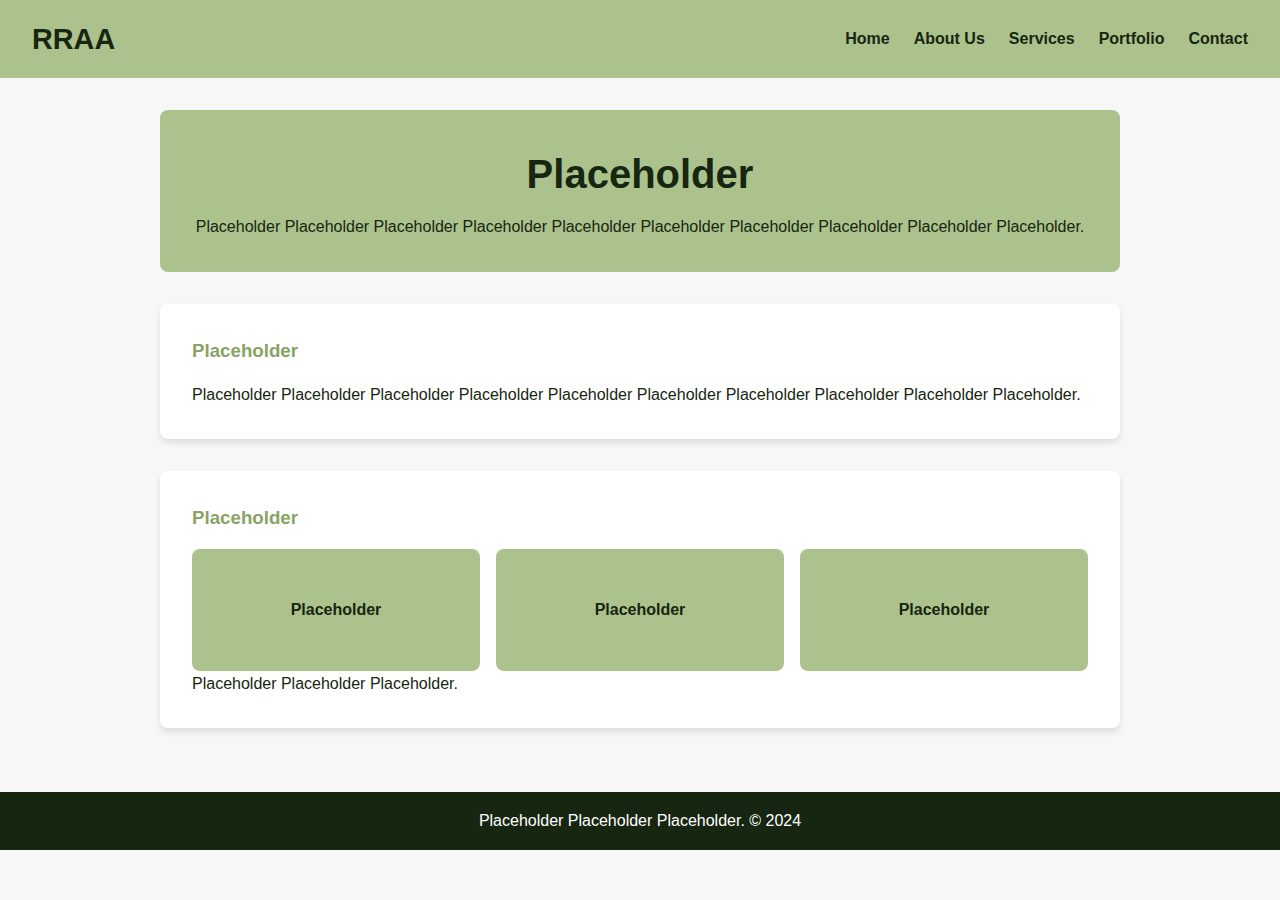
<file: index.html>
<!DOCTYPE html>
<html lang="en">
<head>
    <meta charset="UTF-8">
    <meta name="viewport" content="width=device-width, initial-scale=1.0">
    <title>Rosie's Reptiles and Amphibians (RRAA)</title>
    <link rel="stylesheet" href="styles.css">
</head>
<body>

    <header>
        <div class="logo">
            <h1>RRAA</h1>
        </div>
        <nav>
            <ul>
                <li><a href="index.html">Home</a></li>
                <li><a href="about.html">About Us</a></li>
                <li><a href="services.html">Services</a></li>
                <li><a href="portfolio.html">Portfolio</a></li>
                <li><a href="contact.html">Contact</a></li>
            </ul>
        </nav>
    </header>

    <main>
        <section class="hero">
            <h2>Placeholder</h2>
            <p>Placeholder Placeholder Placeholder Placeholder Placeholder Placeholder Placeholder Placeholder Placeholder Placeholder.</p>
        </section>

        <section class="info-section">
            <h3>Placeholder</h3>
            <p>Placeholder Placeholder Placeholder Placeholder Placeholder Placeholder Placeholder Placeholder Placeholder Placeholder.</p>
        </section>

        <section class="portfolio-preview">
            <h3>Placeholder</h3>
            <div class="gallery">
                <div class="gallery-item">Placeholder</div>
                <div class="gallery-item">Placeholder</div>
                <div class="gallery-item">Placeholder</div>
            </div>
            <p>Placeholder Placeholder Placeholder.</p>
        </section>

    </main>

    <footer>
        <p>Placeholder Placeholder Placeholder. &copy; 2024</p>
    </footer>

</body>
</html>
</file>
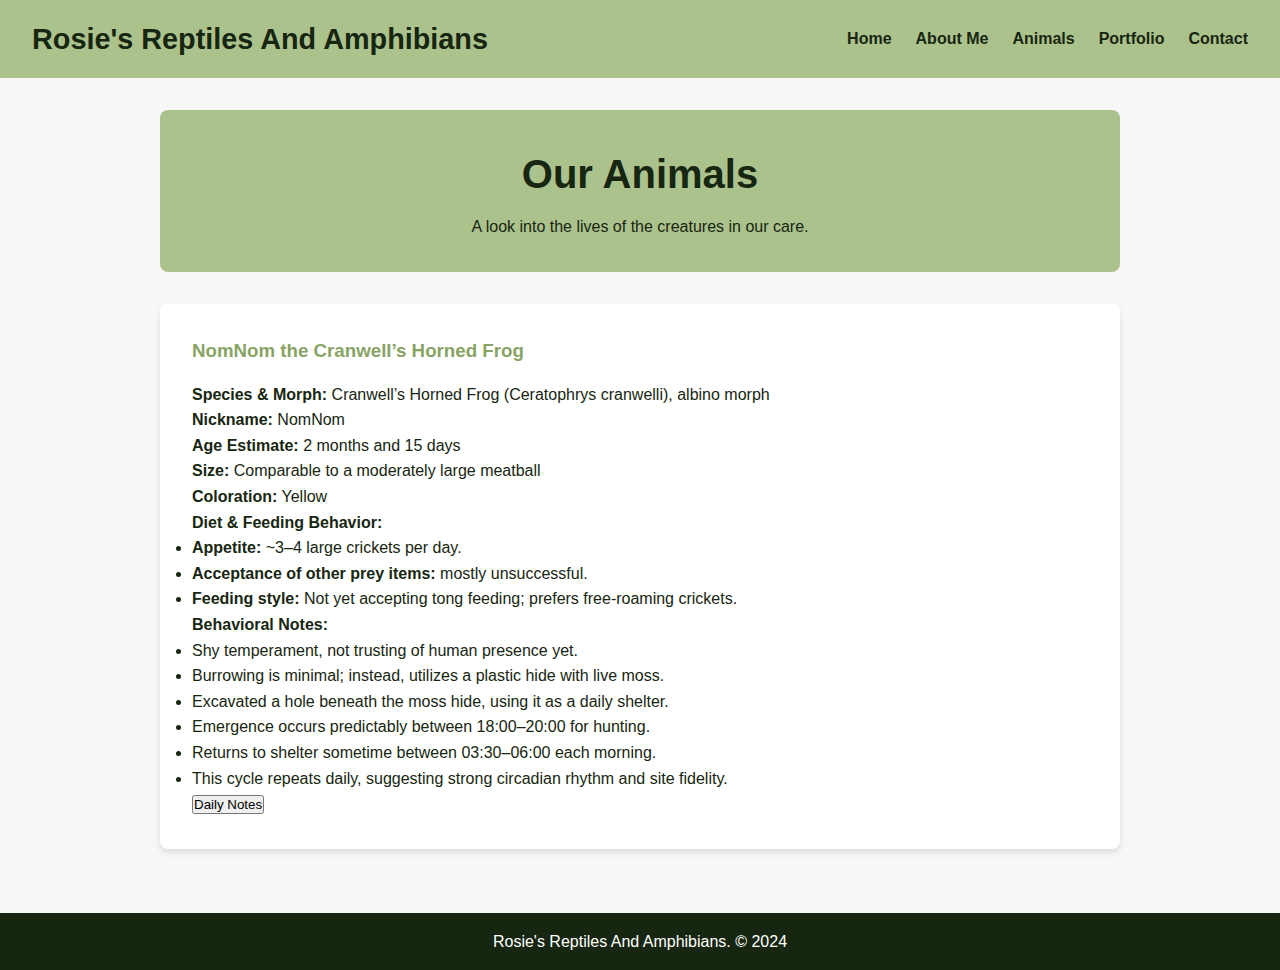
<file: Animals.html>
<!DOCTYPE html>
<html lang="en">
<head>
    <meta charset="UTF-8">
    <meta name="viewport" content="width=device-width, initial-scale=1.0">
    <title>Animals - Rosie's Reptiles and Amphibians (RRAA)</title>
    <link rel="stylesheet" href="styles.css">
</head>
<body>

    <header>
        <div class="logo">
            <h1>Rosie's Reptiles And Amphibians</h1>
        </div>
        <nav>
            <ul>
                <li><a href="index.html">Home</a></li>
                <li><a href="about.html">About Me</a></li>
                <li><a href="Animals.html">Animals</a></li>
                <li><a href="portfolio.html">Portfolio</a></li>
                <li><a href="contact.html">Contact</a></li>
            </ul>
        </nav>
    </header>

    <main>
        <section class="hero">
            <h2>Our Animals</h2>
            <p>A look into the lives of the creatures in our care.</p>
        </section>

        <section class="animal-profile">
            <h3>NomNom the Cranwell’s Horned Frog</h3>
            <div class="animal-details">
                <p><strong>Species & Morph:</strong> Cranwell’s Horned Frog (Ceratophrys cranwelli), albino morph</p>
                <p><strong>Nickname:</strong> NomNom</p>
                <p><strong>Age Estimate:</strong> <span id="age-estimate"></span></p>
                <p><strong>Size:</strong> Comparable to a moderately large meatball</p>
                <p><strong>Coloration:</strong> Yellow</p>
                
                <h4>Diet & Feeding Behavior:</h4>
                <ul>
                    <li><strong>Appetite:</strong> ~3–4 large crickets per day.</li>
                    <li><strong>Acceptance of other prey items:</strong> mostly unsuccessful.</li>
                    <li><strong>Feeding style:</strong> Not yet accepting tong feeding; prefers free-roaming crickets.</li>
                </ul>

                <h4>Behavioral Notes:</h4>
                <ul>
                    <li>Shy temperament, not trusting of human presence yet.</li>
                    <li>Burrowing is minimal; instead, utilizes a plastic hide with live moss.</li>
                    <li>Excavated a hole beneath the moss hide, using it as a daily shelter.</li>
                    <li>Emergence occurs predictably between 18:00–20:00 for hunting.</li>
                    <li>Returns to shelter sometime between 03:30–06:00 each morning.</li>
                    <li>This cycle repeats daily, suggesting strong circadian rhythm and site fidelity.</li>
                </ul>
            </div>
            <button onclick="window.location.href='daily-notes.html'">Daily Notes</button>
        </section>

    </main>

    <footer>
        <p>Rosie's Reptiles And Amphibians. &copy; 2024</p>
    </footer>

    <script>
        document.addEventListener('DOMContentLoaded', function() {
            // Set the estimated start date for the animal's age (e.g., ~2.5 months ago)
            const birthDate = new Date();
            birthDate.setMonth(birthDate.getMonth() - 2);
            birthDate.setDate(birthDate.getDate() - 15); // Adjust for the half-month

            function updateAge() {
                const now = new Date();
                const diffInMilliseconds = now - birthDate;

                const diffInMonths = Math.floor(diffInMilliseconds / (1000 * 60 * 60 * 24 * 30.44));
                const remainingDays = Math.floor((diffInMilliseconds % (1000 * 60 * 60 * 24 * 30.44)) / (1000 * 60 * 60 * 24));

                let ageString = "";
                if (diffInMonths > 0) {
                    ageString += `${diffInMonths} month${diffInMonths > 1 ? 's' : ''}`;
                }
                if (remainingDays > 0) {
                    if (diffInMonths > 0) {
                        ageString += " and ";
                    }
                    ageString += `${remainingDays} day${remainingDays > 1 ? 's' : ''}`;
                }
                
                document.getElementById('age-estimate').textContent = `${ageString}`;
            }

            updateAge();
            setInterval(updateAge, 1000 * 60 * 60 * 24); // Update once a day
        });
    </script>

</body>
</html>
</file>
<file: styles.css>
/* Color Palette */
:root {
    --text-color: #172610;
    --primary-color: #acc28d;
    --secondary-color: #89a365;
    --background-color: #f7f7f7; /* A light off-white for contrast */
}

/* Basic Styling & Reset */
* {
    box-sizing: border-box;
    margin: 0;
    padding: 0;
}

body {
    font-family: sans-serif;
    line-height: 1.6;
    color: var(--text-color);
    background-color: var(--background-color);
}

.container {
    max-width: 960px;
    margin: 0 auto;
    padding: 0 20px;
}

/* Header & Navigation */
header {
    background-color: var(--primary-color);
    padding: 1rem 2rem;
    display: flex;
    justify-content: space-between;
    align-items: center;
}

.logo h1 {
    font-size: 1.8rem;
    color: var(--text-color);
    margin: 0;
}

nav ul {
    list-style: none;
    display: flex;
}

nav ul li {
    margin-left: 1.5rem;
}

nav a {
    text-decoration: none;
    color: var(--text-color);
    font-weight: bold;
    transition: color 0.3s ease;
}

nav a:hover {
    color: var(--secondary-color);
}

/* Main Content Sections */
main {
    padding: 2rem 0;
    max-width: 960px;
    margin: 0 auto;
}

section {
    padding: 2rem;
    margin-bottom: 2rem;
    background-color: #fff;
    border-radius: 8px;
    box-shadow: 0 4px 6px rgba(0, 0, 0, 0.1);
}

h2, h3 {
    color: var(--secondary-color);
    margin-bottom: 1rem;
}

/* Specific Section Styles */
.hero {
    text-align: center;
    background-color: var(--primary-color);
    color: var(--text-color);
    box-shadow: none;
}

.hero h2 {
    font-size: 2.5rem;
    margin-bottom: 0.5rem;
    color: var(--text-color);
}

.portfolio-preview .gallery {
    display: grid;
    grid-template-columns: repeat(auto-fit, minmax(200px, 1fr));
    gap: 1rem;
    text-align: center;
}

.gallery-item {
    background-color: var(--primary-color);
    padding: 3rem 1rem;
    border-radius: 8px;
    font-weight: bold;
    color: var(--text-color);
}

/* Footer */
footer {
    text-align: center;
    padding: 1rem;
    background-color: var(--text-color);
    color: #fff;
}

/* Responsive Design */
@media (max-width: 768px) {
    header {
        flex-direction: column;
    }

    nav ul {
        flex-direction: column;
        align-items: center;
        margin-top: 1rem;
    }

    nav ul li {
        margin: 0.5rem 0;
    }
}
</file>
